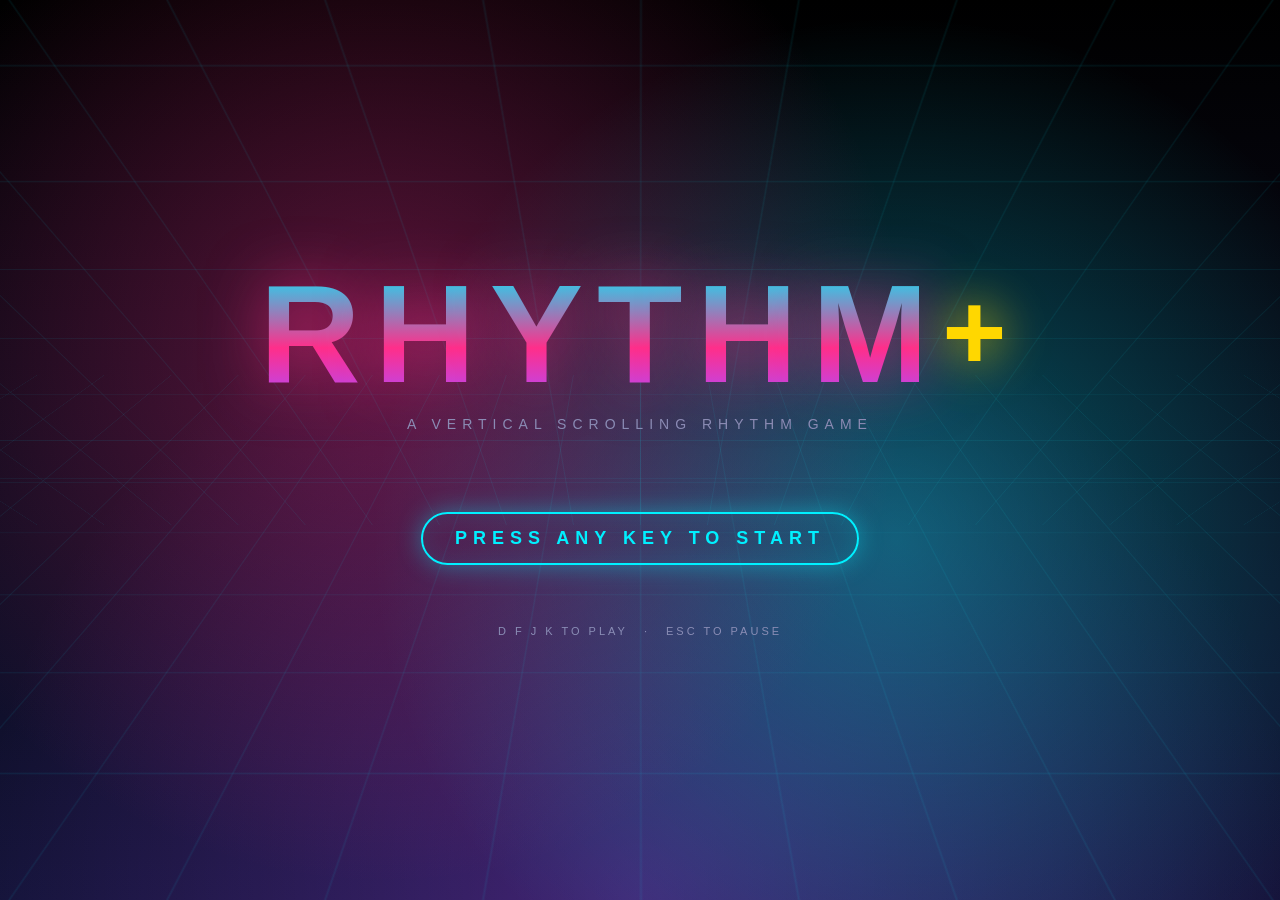
<file: other/index.html>
<!DOCTYPE html>
<html lang="en">
<head>
    <meta charset="UTF-8">
    <meta name="viewport" content="width=device-width, initial-scale=1.0">
    <title>Rhythm DC — A Rhythm Plus-style Game</title>
    <link rel="stylesheet" href="styles.css">
</head>
<body>
    <div id="app">
        <!-- ============ SPLASH SCREEN ============ -->
        <section id="splash" class="screen active">
            <div class="splash-bg"></div>
            <div class="splash-content">
                <h1 class="splash-title">
                    <span class="splash-r">R</span><span class="splash-h">H</span><span class="splash-y">Y</span><span class="splash-t">T</span><span class="splash-h2">H</span><span class="splash-m">M</span><span class="splash-plus">+</span>
                </h1>
                <p class="splash-tagline">A vertical scrolling rhythm game</p>
                <div class="splash-prompt">
                    <span class="prompt-text">PRESS ANY KEY TO START</span>
                </div>
                <div class="splash-footer">
                    <span>D F J K to play</span>
                    <span>·</span>
                    <span>ESC to pause</span>
                </div>
            </div>
        </section>

        <!-- ============ MENU SCREEN ============ -->
        <section id="menu" class="screen">
            <div class="menu-bg"></div>
            <div class="menu-content">
                <button type="button" id="settings-btn" class="settings-btn" title="Settings">⚙</button>

                <h1 class="title">
                    <span class="title-r">R</span><span class="title-h">H</span><span class="title-y">Y</span><span class="title-t">T</span><span class="title-h2">H</span><span class="title-m">M</span>
                    <span class="title-plus">+</span>
                </h1>
                <p class="subtitle">Hit the notes when they cross the line. Don't miss the beat.</p>

                <div class="song-list">
                    <h2>Synth Tracks <span class="section-tag">PROCEDURAL AUDIO</span></h2>
                    <div class="songs">
                        <button type="button" class="song-card" data-song="neon">
                            <div class="song-art neon-art"></div>
                            <div class="song-meta">
                                <div class="song-title">Neon Pulse</div>
                                <div class="song-artist">DC11 // 120 BPM</div>
                                <div class="song-diff easy">EASY</div>
                            </div>
                        </button>
                        <button type="button" class="song-card" data-song="storm">
                            <div class="song-art storm-art"></div>
                            <div class="song-meta">
                                <div class="song-title">Electric Storm</div>
                                <div class="song-artist">DC11 // 140 BPM</div>
                                <div class="song-diff medium">MEDIUM</div>
                            </div>
                        </button>
                        <button type="button" class="song-card" data-song="fury">
                            <div class="song-art fury-art"></div>
                            <div class="song-meta">
                                <div class="song-title">Chrome Fury</div>
                                <div class="song-artist">DC11 // 160 BPM</div>
                                <div class="song-diff hard">HARD</div>
                            </div>
                        </button>
                        <button type="button" class="song-card" data-song="hyperdrive">
                            <div class="song-art hyperdrive-art"></div>
                            <div class="song-meta">
                                <div class="song-title">Hyperdrive</div>
                                <div class="song-artist">DC11 // 180 BPM</div>
                                <div class="song-diff extreme">EXTREME</div>
                            </div>
                        </button>
                        <button type="button" class="song-card" data-song="apocalypse">
                            <div class="song-art apocalypse-art"></div>
                            <div class="song-meta">
                                <div class="song-title">Apocalypse</div>
                                <div class="song-artist">DC11 // 200 BPM</div>
                                <div class="song-diff insane">INSANE</div>
                            </div>
                        </button>
                        <label class="song-card upload">
                            <div class="song-art upload-art">+</div>
                            <div class="song-meta">
                                <div class="song-title">Upload MP3</div>
                                <div class="song-artist">Use your own song</div>
                                <div class="song-diff custom">CUSTOM</div>
                            </div>
                            <input type="file" id="audio-upload" accept="audio/*" hidden>
                        </label>
                    </div>
                </div>

                <div class="song-list">
                    <h2>YouTube Tracks <span class="section-tag">STREAMS FROM YT</span></h2>
                    <p class="section-note">Music plays via the YouTube IFrame Player API — no audio is hosted here. Many official music videos (VEVO etc.) block embedding, so the demo list uses royalty-free / NCS tracks. Paste any YouTube URL to try your own.</p>
                    <div class="songs" id="yt-songs">
                        <!-- populated by JS -->
                    </div>
                    <div class="yt-custom">
                        <h3>Paste any YouTube URL</h3>
                        <div class="yt-form">
                            <input type="text" id="yt-url" placeholder="https://www.youtube.com/watch?v=...">
                            <input type="number" id="yt-bpm" placeholder="BPM" min="40" max="300" value="128" title="BPM" aria-label="BPM">
                            <select id="yt-diff" title="Difficulty" aria-label="Difficulty">
                                <option value="easy">Easy</option>
                                <option value="medium" selected>Medium</option>
                                <option value="hard">Hard</option>
                                <option value="extreme">Extreme</option>
                                <option value="insane">Insane</option>
                            </select>
                            <button type="button" id="yt-play" class="btn small">PLAY</button>
                        </div>
                        <p class="yt-tip">Tip: if a video errors out (code 150), the uploader has disabled embedding — try a different one.</p>
                    </div>
                </div>

                <div class="controls-hint">
                    <h3>Controls</h3>
                    <div class="keys">
                        <kbd>D</kbd><kbd>F</kbd><kbd>J</kbd><kbd>K</kbd>
                    </div>
                    <p>Press the key when its note reaches the bottom line · <kbd class="esc">Esc</kbd> to pause</p>
                </div>
            </div>
        </section>

        <!-- ============ SETTINGS MODAL ============ -->
        <div id="settings-modal" class="modal hidden">
            <div class="modal-content settings-content">
                <h2>Settings</h2>

                <div class="setting-row">
                    <label for="note-speed">Note Speed</label>
                    <div class="slider-wrap">
                        <input type="range" id="note-speed" min="1" max="10" step="1" value="5">
                        <div class="slider-value" id="note-speed-value">5×</div>
                    </div>
                    <div class="setting-hint">Higher = faster notes, more reaction time gone</div>
                </div>

                <div class="setting-row">
                    <label for="offset">Audio Offset (ms)</label>
                    <div class="slider-wrap">
                        <input type="range" id="offset" min="-200" max="200" step="5" value="0">
                        <div class="slider-value" id="offset-value">0 ms</div>
                    </div>
                    <div class="setting-hint">Negative = hit earlier · Positive = hit later</div>
                </div>

                <div class="setting-row">
                    <label for="show-video">Show YouTube Video</label>
                    <div class="toggle-wrap">
                        <input type="checkbox" id="show-video" checked>
                        <label for="show-video" class="toggle"></label>
                    </div>
                    <div class="setting-hint">Show the YouTube video in the background during gameplay</div>
                </div>

                <button type="button" class="btn" id="settings-close">Done</button>
            </div>
        </div>

        <!-- ============ GAME SCREEN ============ -->
        <section id="game" class="screen">
            <div id="yt-player-wrap">
                <div id="yt-player"></div>
            </div>

            <div class="game-hud">
                <div class="hud-left">
                    <div class="stat">
                        <div class="stat-label">SCORE</div>
                        <div class="stat-value" id="score">0</div>
                    </div>
                </div>
                <div class="hud-center">
                    <div class="track-name" id="track-name">Neon Pulse</div>
                    <div class="progress-bar"><div id="progress-fill"></div></div>
                </div>
                <div class="hud-right">
                    <div class="stat">
                        <div class="stat-label">ACCURACY</div>
                        <div class="stat-value" id="accuracy">100%</div>
                    </div>
                    <button type="button" id="pause-btn" class="icon-btn">⏸</button>
                </div>
            </div>

            <div class="game-area">
                <canvas id="game-canvas"></canvas>
                <div class="center-feedback">
                    <div class="combo-display" id="combo-display">
                        <span class="combo-x">×</span><span class="combo-num" id="combo">0</span>
                    </div>
                    <div class="judgment" id="judgment"></div>
                </div>
                <div class="lanes">
                    <div class="lane" data-lane="0"><div class="key-label">D</div></div>
                    <div class="lane" data-lane="1"><div class="key-label">F</div></div>
                    <div class="lane" data-lane="2"><div class="key-label">J</div></div>
                    <div class="lane" data-lane="3"><div class="key-label">K</div></div>
                </div>
            </div>

            <div id="loading-overlay" class="modal hidden">
                <div class="modal-content">
                    <h2>Loading…</h2>
                    <p class="loading-text" id="loading-text">Buffering video</p>
                </div>
            </div>

            <div id="pause-menu" class="modal hidden">
                <div class="modal-content pause-content">
                    <h2>Paused</h2>

                    <div class="pause-settings">
                        <div class="setting-row compact">
                            <label for="pause-note-speed">Note Speed</label>
                            <div class="slider-wrap">
                                <input type="range" id="pause-note-speed" min="1" max="10" step="1" value="5">
                                <div class="slider-value" id="pause-note-speed-value">5×</div>
                            </div>
                        </div>
                        <div class="setting-row compact">
                            <label for="pause-offset">Audio Offset</label>
                            <div class="slider-wrap">
                                <input type="range" id="pause-offset" min="-200" max="200" step="5" value="0">
                                <div class="slider-value" id="pause-offset-value">0 ms</div>
                            </div>
                        </div>
                        <div class="setting-row compact toggle-row">
                            <label for="pause-show-video">Show YouTube Video</label>
                            <div class="toggle-wrap">
                                <input type="checkbox" id="pause-show-video" checked>
                                <label for="pause-show-video" class="toggle"></label>
                            </div>
                        </div>
                    </div>

                    <button type="button" class="btn" id="resume-btn">Resume</button>
                    <button type="button" class="btn secondary" id="restart-btn">Restart</button>
                    <button type="button" class="btn secondary" id="quit-btn">Quit to Menu</button>
                </div>
            </div>

            <div id="yt-error-modal" class="modal hidden">
                <div class="modal-content">
                    <h2>Video Unavailable</h2>
                    <p class="error-text" id="yt-error-text">This YouTube video can't be played here.</p>
                    <p class="error-hint">Try a different video — many official uploads (VEVO, label channels) disable embedding to protect copyright.</p>
                    <button type="button" class="btn" id="yt-error-close">Back to Menu</button>
                </div>
            </div>
        </section>

        <!-- ============ RESULTS SCREEN ============ -->
        <section id="results" class="screen">
            <div class="results-content">
                <h1 class="grade" id="grade">S</h1>
                <h2 id="result-track">Neon Pulse — Cleared!</h2>
                <div class="result-stats">
                    <div class="result-row"><span>Final Score</span><span id="final-score">0</span></div>
                    <div class="result-row"><span>Max Combo</span><span id="max-combo">0</span></div>
                    <div class="result-row"><span>Accuracy</span><span id="final-accuracy">0%</span></div>
                    <div class="result-row perfect"><span>Perfect</span><span id="count-perfect">0</span></div>
                    <div class="result-row good"><span>Good</span><span id="count-good">0</span></div>
                    <div class="result-row miss"><span>Miss</span><span id="count-miss">0</span></div>
                </div>
                <div class="result-buttons">
                    <button type="button" class="btn" id="retry-btn">Retry</button>
                    <button type="button" class="btn secondary" id="menu-btn">Back to Menu</button>
                </div>
            </div>
        </section>
    </div>

    <script src="game.js"></script>
</body>
</html>
</file>
<file: other/styles.css>
/* ============ BASE ============ */
* {
    margin: 0;
    padding: 0;
    box-sizing: border-box;
}

:root {
    --bg-0: #05050d;
    --bg-1: #0c0c1f;
    --bg-2: #14143a;
    --neon-pink: #ff2e8a;
    --neon-cyan: #00f0ff;
    --neon-purple: #b14aff;
    --neon-green: #2cffb0;
    --neon-yellow: #ffd700;
    --text: #f0f2ff;
    --text-dim: #8a8db5;
    --lane-0: #ff2e8a;
    --lane-1: #00f0ff;
    --lane-2: #00f0ff;
    --lane-3: #ff2e8a;
}

html, body {
    height: 100%;
    overflow: hidden;
    font-family: 'Segoe UI', -apple-system, BlinkMacSystemFont, sans-serif;
    background: var(--bg-0);
    color: var(--text);
    user-select: none;
    -webkit-user-select: none;
}

#app {
    width: 100vw;
    height: 100vh;
    position: relative;
}

.screen {
    position: absolute;
    inset: 0;
    display: none;
    flex-direction: column;
    overflow: hidden;
}

.screen.active {
    display: flex;
}

button {
    font-family: inherit;
    cursor: pointer;
    border: none;
    background: none;
    color: inherit;
}

/* ============ SPLASH SCREEN ============ */
#splash {
    align-items: center;
    justify-content: center;
    cursor: pointer;
}

.splash-bg {
    position: absolute;
    inset: 0;
    background:
        radial-gradient(circle at 30% 40%, rgba(255, 46, 138, 0.35), transparent 50%),
        radial-gradient(circle at 70% 60%, rgba(0, 240, 255, 0.35), transparent 50%),
        radial-gradient(circle at 50% 100%, rgba(177, 74, 255, 0.3), transparent 60%),
        linear-gradient(180deg, #000 0%, var(--bg-1) 60%, var(--bg-2) 100%);
    z-index: 0;
    overflow: hidden;
}

.splash-bg::before,
.splash-bg::after {
    content: '';
    position: absolute;
    inset: -50%;
    background-image:
        linear-gradient(rgba(0, 240, 255, 0.07) 1px, transparent 1px),
        linear-gradient(90deg, rgba(0, 240, 255, 0.07) 1px, transparent 1px);
    background-size: 80px 80px;
    transform: perspective(800px) rotateX(60deg) translateY(40%);
    animation: splashGrid 4s linear infinite;
}

.splash-bg::after {
    transform: perspective(800px) rotateX(-60deg) translateY(-40%);
    animation-direction: reverse;
}

@keyframes splashGrid {
    from { background-position: 0 0; }
    to { background-position: 80px 80px; }
}

.splash-content {
    position: relative;
    z-index: 1;
    text-align: center;
    padding: 40px;
    animation: splashFadeIn 0.8s ease-out;
}

@keyframes splashFadeIn {
    from { opacity: 0; transform: translateY(20px); }
    to { opacity: 1; transform: translateY(0); }
}

.splash-title {
    font-size: 140px;
    font-weight: 900;
    letter-spacing: 14px;
    margin-bottom: 12px;
    line-height: 1;
}

.splash-title span {
    display: inline-block;
    background: linear-gradient(180deg, var(--neon-cyan), var(--neon-pink) 60%, var(--neon-purple));
    -webkit-background-clip: text;
    background-clip: text;
    -webkit-text-fill-color: transparent;
    filter: drop-shadow(0 0 30px rgba(255, 46, 138, 0.6));
    animation: splashGlow 3s ease-in-out infinite;
}

.splash-title .splash-plus {
    color: var(--neon-yellow) !important;
    -webkit-text-fill-color: var(--neon-yellow) !important;
    background: none !important;
    filter: drop-shadow(0 0 25px var(--neon-yellow));
    vertical-align: 12px;
    font-size: 110px;
}

@keyframes splashGlow {
    0%, 100% { filter: drop-shadow(0 0 30px rgba(255, 46, 138, 0.6)); }
    50% { filter: drop-shadow(0 0 50px rgba(0, 240, 255, 0.8)); }
}

.splash-tagline {
    font-size: 14px;
    letter-spacing: 6px;
    color: var(--text-dim);
    text-transform: uppercase;
    margin-bottom: 80px;
}

.splash-prompt {
    margin-bottom: 60px;
}

.prompt-text {
    display: inline-block;
    font-size: 18px;
    font-weight: 700;
    letter-spacing: 6px;
    color: var(--neon-cyan);
    padding: 14px 32px;
    border: 2px solid var(--neon-cyan);
    border-radius: 50px;
    box-shadow: 0 0 25px rgba(0, 240, 255, 0.4), inset 0 0 25px rgba(0, 240, 255, 0.1);
    animation: promptPulse 1.5s ease-in-out infinite;
}

@keyframes promptPulse {
    0%, 100% { box-shadow: 0 0 25px rgba(0, 240, 255, 0.4), inset 0 0 25px rgba(0, 240, 255, 0.1); opacity: 1; }
    50% { box-shadow: 0 0 50px rgba(0, 240, 255, 0.8), inset 0 0 35px rgba(0, 240, 255, 0.2); opacity: 0.85; }
}

.splash-footer {
    display: flex;
    gap: 16px;
    justify-content: center;
    font-size: 11px;
    letter-spacing: 3px;
    color: var(--text-dim);
    text-transform: uppercase;
}

/* Fade-out animation when leaving splash */
#splash.leaving {
    animation: splashFadeOut 0.5s ease-in forwards;
    pointer-events: none;
}

@keyframes splashFadeOut {
    to { opacity: 0; transform: scale(1.1); }
}

/* ============ MENU SCREEN ============ */
.menu-bg {
    position: absolute;
    inset: 0;
    background:
        radial-gradient(circle at 20% 30%, rgba(255, 46, 138, 0.25), transparent 40%),
        radial-gradient(circle at 80% 70%, rgba(0, 240, 255, 0.25), transparent 40%),
        radial-gradient(circle at 50% 100%, rgba(177, 74, 255, 0.2), transparent 50%),
        linear-gradient(180deg, var(--bg-0) 0%, var(--bg-2) 100%);
    z-index: 0;
}

.menu-bg::before {
    content: '';
    position: absolute;
    inset: 0;
    background-image:
        linear-gradient(rgba(0, 240, 255, 0.05) 1px, transparent 1px),
        linear-gradient(90deg, rgba(0, 240, 255, 0.05) 1px, transparent 1px);
    background-size: 50px 50px;
    animation: gridScroll 20s linear infinite;
}

@keyframes gridScroll {
    from { background-position: 0 0; }
    to { background-position: 50px 50px; }
}

.menu-content {
    position: relative;
    z-index: 1;
    width: 100%;
    height: 100%;
    padding: 40px 60px;
    display: flex;
    flex-direction: column;
    align-items: center;
    overflow-y: auto;
}

.title {
    font-size: 96px;
    font-weight: 900;
    letter-spacing: 12px;
    margin-bottom: 8px;
    text-shadow: 0 0 30px rgba(255, 46, 138, 0.6);
    animation: titlePulse 3s ease-in-out infinite;
}

.title span {
    display: inline-block;
    background: linear-gradient(180deg, var(--neon-cyan), var(--neon-pink));
    -webkit-background-clip: text;
    background-clip: text;
    -webkit-text-fill-color: transparent;
    animation: titleFlicker 4s ease-in-out infinite;
}

.title-plus {
    color: var(--neon-yellow) !important;
    -webkit-text-fill-color: var(--neon-yellow) !important;
    background: none !important;
    text-shadow: 0 0 20px var(--neon-yellow);
    font-size: 80px;
    vertical-align: 8px;
}

.title span:nth-child(2n) { animation-delay: 0.3s; }
.title span:nth-child(3n) { animation-delay: 0.6s; }

@keyframes titlePulse {
    0%, 100% { transform: scale(1); }
    50% { transform: scale(1.02); }
}

@keyframes titleFlicker {
    0%, 100% { opacity: 1; }
    97% { opacity: 1; }
    98% { opacity: 0.6; }
    99% { opacity: 1; }
}

.subtitle {
    font-size: 16px;
    color: var(--text-dim);
    letter-spacing: 4px;
    text-transform: uppercase;
    margin-bottom: 50px;
}

.song-list {
    width: 100%;
    max-width: 1100px;
    margin-bottom: 40px;
}

.song-list h2 {
    font-size: 14px;
    letter-spacing: 6px;
    color: var(--neon-cyan);
    text-transform: uppercase;
    margin-bottom: 20px;
    text-align: center;
}

.songs {
    display: grid;
    grid-template-columns: repeat(auto-fit, minmax(220px, 1fr));
    gap: 20px;
}

.song-card {
    background: rgba(20, 20, 58, 0.6);
    border: 2px solid rgba(0, 240, 255, 0.3);
    border-radius: 12px;
    padding: 0;
    overflow: hidden;
    transition: all 0.3s ease;
    text-align: left;
    position: relative;
    -webkit-backdrop-filter: blur(10px);
    backdrop-filter: blur(10px);
}

.song-card:hover {
    border-color: var(--neon-pink);
    transform: translateY(-4px);
    box-shadow: 0 10px 40px rgba(255, 46, 138, 0.4);
}

.song-card:focus-visible {
    outline: 3px solid var(--neon-yellow);
}

.song-art {
    width: 100%;
    height: 140px;
    position: relative;
    overflow: hidden;
}

.neon-art {
    background: linear-gradient(135deg, #ff2e8a, #b14aff, #00f0ff);
}

.storm-art {
    background: linear-gradient(135deg, #00f0ff, #2cffb0, #ffd700);
}

.fury-art {
    background: linear-gradient(135deg, #ff2e8a, #ffd700, #ff0000);
}

.upload-art {
    background: linear-gradient(135deg, #14143a, #2a2a5a);
    display: flex;
    align-items: center;
    justify-content: center;
    font-size: 72px;
    color: var(--neon-cyan);
    font-weight: 100;
}

.song-art::after {
    content: '';
    position: absolute;
    inset: 0;
    background:
        repeating-linear-gradient(0deg, transparent, transparent 4px, rgba(0,0,0,0.15) 4px, rgba(0,0,0,0.15) 5px);
    pointer-events: none;
}

.song-meta {
    padding: 16px;
}

.song-title {
    font-size: 18px;
    font-weight: 700;
    margin-bottom: 4px;
}

.song-artist {
    font-size: 12px;
    color: var(--text-dim);
    margin-bottom: 10px;
}

.song-diff {
    display: inline-block;
    padding: 4px 10px;
    font-size: 10px;
    letter-spacing: 2px;
    font-weight: 700;
    border-radius: 4px;
}

.song-diff.easy { background: var(--neon-green); color: #003a20; }
.song-diff.medium { background: var(--neon-yellow); color: #4a3a00; }
.song-diff.hard { background: var(--neon-pink); color: #fff; }
.song-diff.extreme { background: #ff4500; color: #fff; box-shadow: 0 0 10px #ff4500; }
.song-diff.insane {
    background: linear-gradient(90deg, #ff0080, #ff4500, #ffd700);
    color: #fff;
    box-shadow: 0 0 14px #ff0080;
    animation: insaneGlow 1.5s ease-in-out infinite;
}
.song-diff.custom { background: var(--neon-purple); color: #fff; }

@keyframes insaneGlow {
    0%, 100% { filter: brightness(1); }
    50% { filter: brightness(1.3); }
}

.hyperdrive-art {
    background: linear-gradient(135deg, #ff4500, #ff0080, #b14aff);
}

.apocalypse-art {
    background:
        radial-gradient(circle at 30% 30%, #ffd700, transparent 50%),
        linear-gradient(135deg, #ff0000, #000, #ff0080);
    animation: apocalypsePulse 2s ease-in-out infinite;
}

@keyframes apocalypsePulse {
    0%, 100% { filter: hue-rotate(0deg); }
    50% { filter: hue-rotate(30deg); }
}

/* YouTube song card art — generated thumbnails handled in JS */
.yt-art {
    background-size: cover;
    background-position: center;
    background-color: #14143a;
}
.yt-art::before {
    content: '▶';
    position: absolute;
    inset: 0;
    display: flex;
    align-items: center;
    justify-content: center;
    color: #fff;
    font-size: 36px;
    text-shadow: 0 0 20px rgba(0,0,0,0.8);
    background: rgba(0,0,0,0.25);
}

.song-card.upload {
    cursor: pointer;
    border-style: dashed;
}

.controls-hint {
    text-align: center;
    padding: 20px;
    background: rgba(20, 20, 58, 0.4);
    border-radius: 12px;
    border: 1px solid rgba(0, 240, 255, 0.2);
}

.controls-hint h3 {
    font-size: 12px;
    letter-spacing: 4px;
    color: var(--text-dim);
    margin-bottom: 12px;
}

.keys {
    display: flex;
    gap: 10px;
    justify-content: center;
    margin-bottom: 8px;
}

kbd {
    display: inline-block;
    min-width: 42px;
    padding: 8px 12px;
    background: linear-gradient(180deg, #2a2a5a, #14143a);
    border: 2px solid var(--neon-cyan);
    border-radius: 6px;
    font-family: monospace;
    font-weight: 700;
    font-size: 16px;
    color: var(--neon-cyan);
    box-shadow: 0 0 10px rgba(0, 240, 255, 0.4);
}

.controls-hint p {
    font-size: 12px;
    color: var(--text-dim);
}

/* ============ GAME SCREEN ============ */
#game {
    background: var(--bg-0);
}

.game-hud {
    height: 80px;
    padding: 0 30px;
    display: flex;
    align-items: center;
    justify-content: space-between;
    background: linear-gradient(180deg, rgba(0,0,0,0.8), rgba(0,0,0,0.4));
    border-bottom: 1px solid rgba(0, 240, 255, 0.2);
    z-index: 10;
}

.hud-left, .hud-right {
    display: flex;
    gap: 30px;
    align-items: center;
    flex: 1;
}

.hud-right {
    justify-content: flex-end;
}

.hud-center {
    flex: 2;
    text-align: center;
}

.stat-label {
    font-size: 10px;
    letter-spacing: 3px;
    color: var(--text-dim);
    margin-bottom: 2px;
}

.stat-value {
    font-size: 24px;
    font-weight: 800;
    font-family: monospace;
    color: var(--text);
}

.stat-value.combo {
    color: var(--neon-yellow);
    text-shadow: 0 0 10px var(--neon-yellow);
    transition: transform 0.1s ease;
}

.stat-value.combo.bump {
    transform: scale(1.3);
}

.track-name {
    font-size: 16px;
    letter-spacing: 3px;
    margin-bottom: 6px;
    color: var(--neon-cyan);
}

.progress-bar {
    width: 100%;
    max-width: 400px;
    height: 4px;
    background: rgba(255,255,255,0.1);
    border-radius: 2px;
    margin: 0 auto;
    overflow: hidden;
}

#progress-fill {
    height: 100%;
    background: linear-gradient(90deg, var(--neon-cyan), var(--neon-pink));
    width: 0;
    transition: width 0.1s linear;
}

.icon-btn {
    width: 40px;
    height: 40px;
    border-radius: 50%;
    border: 2px solid rgba(0, 240, 255, 0.5);
    color: var(--neon-cyan);
    font-size: 16px;
    transition: all 0.2s;
}

.icon-btn:hover {
    background: rgba(0, 240, 255, 0.2);
    border-color: var(--neon-cyan);
}

.game-area {
    flex: 1;
    position: relative;
    overflow: hidden;
    background:
        radial-gradient(ellipse at top, rgba(177, 74, 255, 0.1), transparent 60%),
        linear-gradient(180deg, var(--bg-0), var(--bg-1));
}

#game-canvas {
    position: absolute;
    inset: 0;
    width: 100%;
    height: 100%;
}

/* ============ CENTER FEEDBACK (combo + judgment) ============ */
.center-feedback {
    position: absolute;
    left: 50%;
    top: 45%;
    transform: translate(-50%, -50%);
    pointer-events: none;
    z-index: 5;
    text-align: center;
    display: flex;
    flex-direction: column;
    align-items: center;
    gap: 6px;
}

.combo-display {
    font-weight: 900;
    line-height: 1;
    opacity: 0;
    transition: opacity 0.3s;
    color: var(--neon-yellow);
    text-shadow: 0 0 25px var(--neon-yellow), 0 0 50px rgba(255, 215, 0, 0.4);
    font-family: monospace;
}

.combo-display.visible {
    opacity: 1;
}

.combo-display.bump {
    animation: comboBump 0.18s ease-out;
}

.combo-x {
    font-size: 36px;
    vertical-align: 6px;
    margin-right: 2px;
    opacity: 0.8;
}

.combo-num {
    font-size: 64px;
    letter-spacing: 2px;
}

@keyframes comboBump {
    0%   { transform: scale(1); }
    40%  { transform: scale(1.25); }
    100% { transform: scale(1); }
}

.judgment {
    font-size: 36px;
    font-weight: 900;
    letter-spacing: 4px;
    opacity: 0;
    min-height: 40px;
}

.judgment.show {
    animation: judgePop 0.5s ease-out;
}

.judgment.perfect { color: var(--neon-yellow); text-shadow: 0 0 20px var(--neon-yellow); }
.judgment.good { color: var(--neon-green); text-shadow: 0 0 20px var(--neon-green); }
.judgment.miss { color: var(--neon-pink); text-shadow: 0 0 20px var(--neon-pink); }

@keyframes judgePop {
    0%   { opacity: 0; transform: translateY(10px) scale(1.4); }
    20%  { opacity: 1; transform: translateY(0) scale(1); }
    100% { opacity: 0; transform: translateY(-20px) scale(1); }
}

.lanes {
    position: absolute;
    inset: 0;
    display: grid;
    grid-template-columns: repeat(4, 1fr);
    max-width: 600px;
    margin: 0 auto;
    pointer-events: none;
}

.lane {
    position: relative;
    border-left: 1px solid rgba(255,255,255,0.05);
    border-right: 1px solid rgba(255,255,255,0.05);
}

.lane[data-lane="0"] { --lane-color: var(--neon-pink); }
.lane[data-lane="1"] { --lane-color: var(--neon-cyan); }
.lane[data-lane="2"] { --lane-color: var(--neon-cyan); }
.lane[data-lane="3"] { --lane-color: var(--neon-pink); }

.lane.pressed::before {
    content: '';
    position: absolute;
    inset: 0;
    background: linear-gradient(180deg, transparent 70%, var(--lane-color) 100%);
    opacity: 0.4;
    pointer-events: none;
}

.key-label {
    position: absolute;
    bottom: 20px;
    left: 50%;
    transform: translateX(-50%);
    width: 50px;
    height: 50px;
    border: 2px solid var(--lane-color);
    border-radius: 8px;
    display: flex;
    align-items: center;
    justify-content: center;
    font-weight: 800;
    font-size: 20px;
    color: var(--lane-color);
    background: rgba(0,0,0,0.5);
    box-shadow: 0 0 15px var(--lane-color);
    transition: all 0.1s;
}

.lane.pressed .key-label {
    background: var(--lane-color);
    color: #000;
    transform: translateX(-50%) scale(0.92);
}

/* ============ MODAL / PAUSE ============ */
.modal {
    position: absolute;
    inset: 0;
    background: rgba(0, 0, 0, 0.85);
    -webkit-backdrop-filter: blur(8px);
    backdrop-filter: blur(8px);
    display: flex;
    align-items: center;
    justify-content: center;
    z-index: 20;
}

.modal.hidden {
    display: none;
}

.modal-content {
    background: rgba(20, 20, 58, 0.9);
    border: 2px solid var(--neon-cyan);
    border-radius: 16px;
    padding: 40px 60px;
    text-align: center;
    box-shadow: 0 0 50px rgba(0, 240, 255, 0.4);
}

.modal-content h2 {
    font-size: 36px;
    letter-spacing: 8px;
    margin-bottom: 30px;
    color: var(--neon-cyan);
}

.btn {
    display: block;
    width: 240px;
    padding: 14px;
    margin: 12px auto;
    background: linear-gradient(135deg, var(--neon-pink), var(--neon-purple));
    border-radius: 8px;
    color: #fff;
    font-weight: 700;
    font-size: 14px;
    letter-spacing: 3px;
    text-transform: uppercase;
    transition: all 0.2s;
    box-shadow: 0 4px 20px rgba(255, 46, 138, 0.4);
}

.btn:hover {
    transform: translateY(-2px);
    box-shadow: 0 6px 30px rgba(255, 46, 138, 0.6);
}

.btn.secondary {
    background: transparent;
    border: 2px solid var(--neon-cyan);
    color: var(--neon-cyan);
    box-shadow: none;
}

.btn.secondary:hover {
    background: rgba(0, 240, 255, 0.1);
    box-shadow: 0 0 20px rgba(0, 240, 255, 0.3);
}

/* ============ RESULTS SCREEN ============ */
#results {
    background:
        radial-gradient(circle at center, rgba(255, 215, 0, 0.15), transparent 60%),
        linear-gradient(180deg, var(--bg-0), var(--bg-2));
    align-items: center;
    justify-content: center;
}

.results-content {
    text-align: center;
    padding: 40px;
    max-width: 500px;
    width: 100%;
}

.grade {
    font-size: 180px;
    font-weight: 900;
    line-height: 1;
    margin-bottom: 10px;
    background: linear-gradient(180deg, var(--neon-yellow), var(--neon-pink));
    -webkit-background-clip: text;
    background-clip: text;
    -webkit-text-fill-color: transparent;
    text-shadow: 0 0 60px rgba(255, 215, 0, 0.5);
    animation: gradePop 0.8s cubic-bezier(0.34, 1.56, 0.64, 1);
}

@keyframes gradePop {
    0% { transform: scale(0); opacity: 0; }
    100% { transform: scale(1); opacity: 1; }
}

#result-track {
    font-size: 18px;
    letter-spacing: 4px;
    color: var(--neon-cyan);
    margin-bottom: 30px;
}

.result-stats {
    background: rgba(20, 20, 58, 0.6);
    border: 1px solid rgba(0, 240, 255, 0.3);
    border-radius: 12px;
    padding: 24px;
    margin-bottom: 30px;
}

.result-row {
    display: flex;
    justify-content: space-between;
    padding: 8px 0;
    font-size: 16px;
    border-bottom: 1px solid rgba(255,255,255,0.05);
}

.result-row:last-child {
    border-bottom: none;
}

.result-row span:first-child {
    color: var(--text-dim);
    letter-spacing: 2px;
}

.result-row span:last-child {
    font-weight: 700;
    font-family: monospace;
}

.result-row.perfect span:last-child { color: var(--neon-yellow); }
.result-row.good span:last-child { color: var(--neon-green); }
.result-row.miss span:last-child { color: var(--neon-pink); }

.result-buttons {
    display: flex;
    gap: 12px;
    justify-content: center;
}

.result-buttons .btn {
    width: 180px;
    margin: 0;
}

/* ============ SETTINGS BUTTON & MODAL ============ */
.settings-btn {
    position: absolute;
    top: 20px;
    right: 20px;
    width: 48px;
    height: 48px;
    border-radius: 50%;
    background: rgba(20, 20, 58, 0.7);
    border: 2px solid var(--neon-cyan);
    color: var(--neon-cyan);
    font-size: 22px;
    z-index: 10;
    transition: all 0.3s ease;
}

.settings-btn:hover {
    background: var(--neon-cyan);
    color: #000;
    transform: rotate(60deg);
    box-shadow: 0 0 20px var(--neon-cyan);
}

.settings-content {
    text-align: left;
    min-width: 480px;
    max-width: 90vw;
}

.settings-content h2 {
    text-align: center;
}

.setting-row {
    margin-bottom: 24px;
}

.setting-row > label {
    display: block;
    font-size: 12px;
    letter-spacing: 3px;
    color: var(--neon-cyan);
    text-transform: uppercase;
    margin-bottom: 8px;
}

.slider-wrap {
    display: flex;
    align-items: center;
    gap: 16px;
}

.slider-wrap input[type="range"] {
    flex: 1;
    -webkit-appearance: none;
    appearance: none;
    height: 6px;
    background: rgba(255, 255, 255, 0.1);
    border-radius: 3px;
    outline: none;
}

.slider-wrap input[type="range"]::-webkit-slider-thumb {
    -webkit-appearance: none;
    appearance: none;
    width: 20px;
    height: 20px;
    border-radius: 50%;
    background: var(--neon-cyan);
    cursor: pointer;
    box-shadow: 0 0 12px var(--neon-cyan);
}

.slider-wrap input[type="range"]::-moz-range-thumb {
    width: 20px;
    height: 20px;
    border-radius: 50%;
    background: var(--neon-cyan);
    cursor: pointer;
    border: none;
    box-shadow: 0 0 12px var(--neon-cyan);
}

.slider-value {
    min-width: 60px;
    text-align: right;
    font-family: monospace;
    font-weight: 700;
    color: var(--neon-yellow);
}

.setting-hint {
    font-size: 11px;
    color: var(--text-dim);
    margin-top: 6px;
    letter-spacing: 1px;
}

.toggle-wrap {
    position: relative;
    width: 50px;
    height: 26px;
}

.toggle-wrap input[type="checkbox"] {
    opacity: 0;
    width: 0;
    height: 0;
}

.toggle {
    position: absolute;
    inset: 0;
    background: rgba(255,255,255,0.1);
    border-radius: 13px;
    cursor: pointer;
    transition: background 0.2s;
}

.toggle::after {
    content: '';
    position: absolute;
    top: 3px;
    left: 3px;
    width: 20px;
    height: 20px;
    background: #fff;
    border-radius: 50%;
    transition: left 0.2s;
}

.toggle-wrap input:checked + .toggle {
    background: var(--neon-cyan);
}

.toggle-wrap input:checked + .toggle::after {
    left: 27px;
}

/* ============ SECTION TAGS & YT FORM ============ */
.section-tag {
    display: inline-block;
    margin-left: 12px;
    padding: 2px 8px;
    font-size: 10px;
    letter-spacing: 2px;
    background: rgba(0, 240, 255, 0.15);
    border: 1px solid rgba(0, 240, 255, 0.3);
    border-radius: 4px;
    color: var(--neon-cyan);
    vertical-align: middle;
}

.section-note {
    text-align: center;
    font-size: 12px;
    color: var(--text-dim);
    margin-bottom: 16px;
    max-width: 700px;
    margin-left: auto;
    margin-right: auto;
}

.yt-custom {
    margin-top: 20px;
    padding: 20px;
    background: rgba(20, 20, 58, 0.4);
    border: 1px dashed rgba(0, 240, 255, 0.3);
    border-radius: 12px;
    text-align: center;
}

.yt-custom h3 {
    font-size: 12px;
    letter-spacing: 3px;
    color: var(--text-dim);
    margin-bottom: 12px;
}

.yt-form {
    display: flex;
    gap: 10px;
    align-items: center;
    flex-wrap: wrap;
    justify-content: center;
}

.yt-form input[type="text"],
.yt-form input[type="number"],
.yt-form select {
    background: rgba(0,0,0,0.4);
    border: 1px solid rgba(0, 240, 255, 0.3);
    color: var(--text);
    padding: 10px 14px;
    border-radius: 6px;
    font-family: inherit;
    font-size: 14px;
    outline: none;
}

.yt-form input[type="text"] {
    flex: 1;
    min-width: 280px;
}

.yt-form input[type="number"] {
    width: 90px;
}

.yt-form select {
    cursor: pointer;
}

.yt-form input:focus,
.yt-form select:focus {
    border-color: var(--neon-cyan);
    box-shadow: 0 0 10px rgba(0, 240, 255, 0.4);
}

.btn.small {
    width: auto;
    padding: 10px 20px;
    margin: 0;
    font-size: 12px;
}

.yt-tip {
    margin-top: 14px;
    font-size: 11px;
    letter-spacing: 1px;
    color: var(--text-dim);
    font-style: italic;
}

/* ============ PAUSE MENU SETTINGS ============ */
.pause-content {
    min-width: 420px;
    max-width: 92vw;
    padding: 36px 44px;
}

.pause-settings {
    text-align: left;
    margin: 0 auto 28px;
    padding: 18px 20px;
    background: rgba(0, 0, 0, 0.3);
    border: 1px solid rgba(0, 240, 255, 0.15);
    border-radius: 10px;
}

.setting-row.compact {
    margin-bottom: 14px;
}

.setting-row.compact:last-child {
    margin-bottom: 0;
}

.setting-row.compact > label {
    font-size: 10px;
    margin-bottom: 6px;
}

.setting-row.toggle-row {
    display: flex;
    align-items: center;
    justify-content: space-between;
}

.setting-row.toggle-row > label {
    margin-bottom: 0;
    flex: 1;
}

/* ============ YOUTUBE ERROR MODAL ============ */
#yt-error-modal h2 {
    color: var(--neon-pink);
    text-shadow: 0 0 20px rgba(255, 46, 138, 0.5);
}

.error-text {
    color: var(--text);
    font-size: 15px;
    margin-bottom: 12px;
    line-height: 1.5;
    max-width: 420px;
}

.error-hint {
    color: var(--text-dim);
    font-size: 12px;
    line-height: 1.6;
    margin-bottom: 24px;
    max-width: 420px;
    letter-spacing: 1px;
}

/* ============ YOUTUBE PLAYER (game screen) ============ */
#yt-player-wrap {
    position: absolute;
    inset: 0;
    z-index: 0;
    overflow: hidden;
    pointer-events: none;
}

#yt-player-wrap iframe,
#yt-player {
    position: absolute;
    inset: 0;
    width: 100%;
    height: 100%;
}

/* Tint and blur the video so lanes remain readable */
#yt-player-wrap::after {
    content: '';
    position: absolute;
    inset: 0;
    background: linear-gradient(180deg, rgba(5,5,13,0.55), rgba(5,5,13,0.85));
    pointer-events: none;
}

#yt-player-wrap.hidden {
    opacity: 0;
}

#yt-player-wrap.dim iframe {
    opacity: 0.35;
}

/* Ensure HUD and canvas sit above the YouTube video */
#game .game-hud,
#game .game-area {
    position: relative;
    z-index: 2;
}

#game .game-area {
    background: transparent;
}

.loading-text {
    color: var(--text-dim);
    letter-spacing: 2px;
    margin-top: 10px;
}

kbd.esc {
    min-width: auto;
    padding: 4px 10px;
    font-size: 12px;
}

/* ============ RESPONSIVE ============ */
@media (max-width: 700px) {
    .title { font-size: 56px; letter-spacing: 6px; }
    .title-plus { font-size: 48px; }
    .menu-content { padding: 20px; }
    .game-hud { padding: 0 15px; }
    .stat-value { font-size: 18px; }
    .key-label { width: 40px; height: 40px; font-size: 16px; }
    .settings-content { min-width: auto; padding: 30px 20px; }
    .yt-form input[type="text"] { min-width: 100%; }
}
</file>
